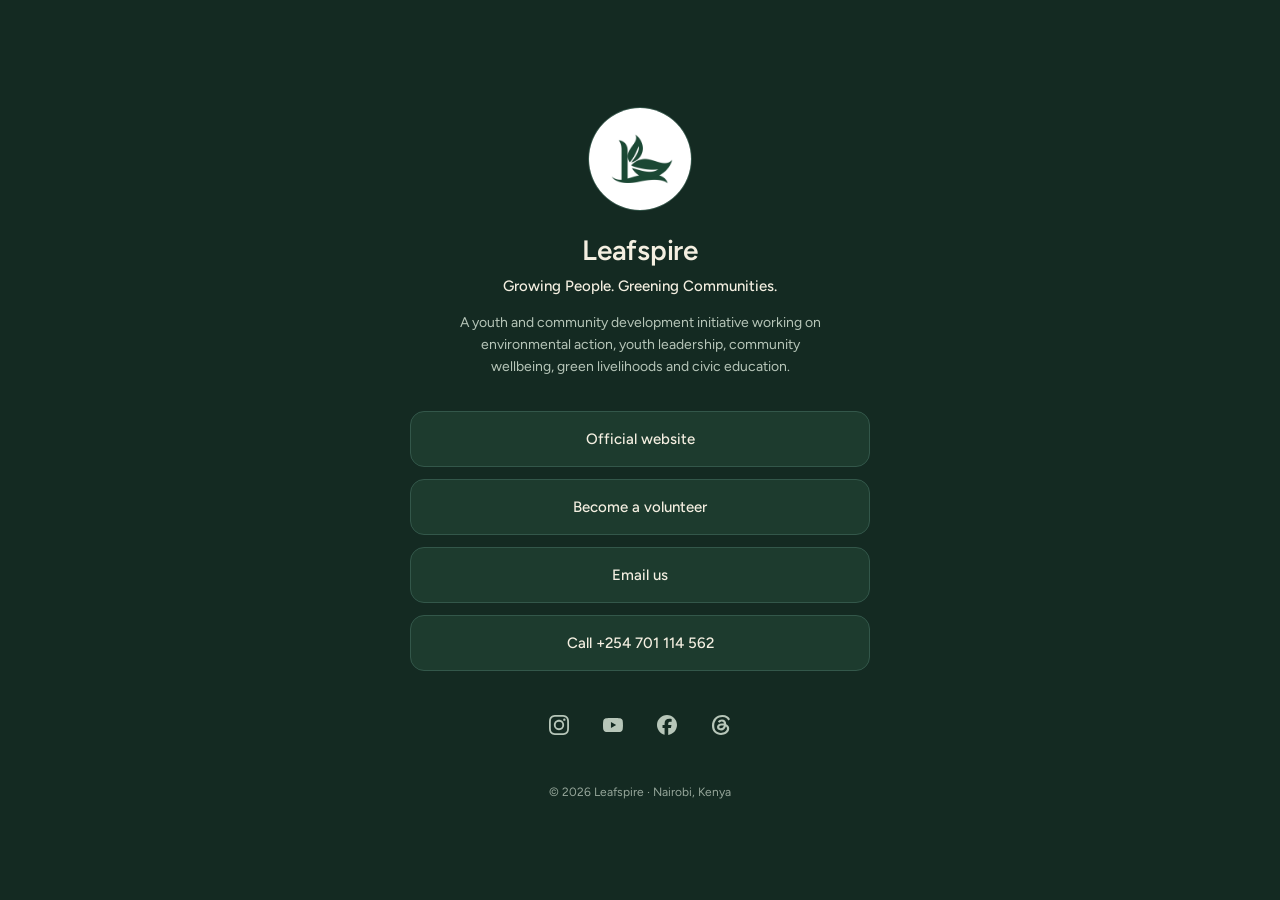
<file: index.html>
<!DOCTYPE html>
<html lang="en">
<head>
<meta charset="UTF-8">
<meta name="viewport" content="width=device-width, initial-scale=1, viewport-fit=cover">
<title>Leafspire — Growing People. Greening Communities.</title>
<meta name="description" content="Leafspire is a youth and community development initiative. Growing People. Greening Communities.">
<meta property="og:title" content="Leafspire">
<meta property="og:description" content="Growing People. Greening Communities.">
<meta name="theme-color" content="#142A22">
<link rel="icon" type="image/png" href="images/leafspirelogo.png">
<link rel="preconnect" href="https://fonts.googleapis.com">
<link rel="preconnect" href="https://fonts.gstatic.com" crossorigin>
<link href="https://fonts.googleapis.com/css2?family=Figtree:wght@400;500;600&display=swap" rel="stylesheet">
<style>
:root{
  --bg:#142A22;
  --btn:#1D3B2E;
  --btn-hover:#25493A;
  --border:#33574A;
  --ink:#F4EFE1;
  --ink-dim:#B7C6B9;
  --accent:#F4EFE1;
}
*,*::before,*::after{box-sizing:border-box;margin:0;padding:0;}
html{background:var(--bg);-webkit-text-size-adjust:100%;}
body{
  min-height:100vh;
  min-height:100dvh;
  background:var(--bg);
  color:var(--ink);
  font-family:'Figtree',system-ui,-apple-system,'Segoe UI',Roboto,sans-serif;
  line-height:1.5;
  display:flex;
  justify-content:center;
  align-items:center;
  padding:max(48px,env(safe-area-inset-top)) 20px max(40px,env(safe-area-inset-bottom));
}
main{
  width:100%;
  max-width:460px;
  display:flex;
  flex-direction:column;
  align-items:center;
  text-align:center;
}

/* profile */
.avatar{
  width:96px;height:96px;border-radius:50%;
  overflow:hidden;background:var(--btn);
  border:1px solid var(--border);
  display:flex;align-items:center;justify-content:center;
}
.avatar img{width:100%;height:100%;object-fit:cover;display:block;}
h1{font-size:24px;font-weight:600;letter-spacing:-.01em;margin-top:18px;}
.tagline{font-size:15px;font-weight:500;color:var(--ink);margin-top:4px;}
.about{font-size:14px;color:var(--ink-dim);margin-top:14px;max-width:380px;line-height:1.6;}

/* links */
.links{width:100%;display:flex;flex-direction:column;gap:12px;margin-top:32px;}
.link{
  display:flex;align-items:center;justify-content:center;
  min-height:56px;padding:14px 20px;
  background:var(--btn);
  border:1px solid var(--border);
  border-radius:14px;
  color:var(--ink);
  font-size:15px;font-weight:500;
  text-decoration:none;
  transition:background-color .2s ease,border-color .2s ease;
}
.link:hover{background:var(--btn-hover);border-color:#4A7262;}
.link:active{background:var(--btn-hover);}
a:focus-visible{outline:2px solid var(--ink);outline-offset:3px;}

/* social icons */
.social{display:flex;justify-content:center;gap:10px;margin-top:32px;}
.social a{
  width:44px;height:44px;border-radius:50%;
  display:flex;align-items:center;justify-content:center;
  color:var(--ink-dim);
  transition:color .2s ease,background-color .2s ease;
}
.social a:hover{color:var(--ink);background:var(--btn);}
.social svg{width:20px;height:20px;}

footer{font-size:12px;color:var(--ink-dim);margin-top:36px;opacity:.8;}

@media (min-width:640px){
  h1{font-size:28px;}
  .avatar{width:104px;height:104px;}
}
@media (prefers-reduced-motion:reduce){
  .link,.social a{transition:none;}
}
</style>
</head>
<body>
<main>

  <div class="avatar">
    <img src="images/leafspirelogo.png" alt="Leafspire logo">
  </div>
  <h1>Leafspire</h1>
  <p class="tagline">Growing People. Greening Communities.</p>
  <p class="about">A youth and community development initiative working on environmental action, youth leadership, community wellbeing, green livelihoods and civic education.</p>

  <nav class="links" aria-label="Leafspire links">
    <a class="link" href="https://leafspire.github.io/index.html" target="_blank" rel="noopener">Official website</a>
    <a class="link" href="https://forms.gle/5C8PPKQ1FAYqxmAB6" target="_blank" rel="noopener">Become a volunteer</a>
    <a class="link" href="mailto:leafspirefoundation@gmail.com">Email us</a>
    <a class="link" href="tel:+254701114562">Call +254 701 114 562</a>
  </nav>

  <div class="social" aria-label="Social media">
    <a href="https://www.instagram.com/leafspirefoundation/" target="_blank" rel="noopener" aria-label="Instagram">
      <svg viewBox="0 0 24 24" fill="currentColor" aria-hidden="true"><path d="M7.0301.084c-1.2768.0602-2.1487.264-2.911.5634-.7888.3075-1.4575.72-2.1228 1.3877-.6652.6677-1.075 1.3368-1.3802 2.127-.2954.7638-.4956 1.6365-.552 2.914-.0564 1.2775-.0689 1.6882-.0626 4.947.0062 3.2586.0206 3.6671.0825 4.9473.061 1.2765.264 2.1482.5635 2.9107.308.7889.72 1.4573 1.388 2.1228.6679.6655 1.3365 1.0743 2.1285 1.38.7632.295 1.6361.4961 2.9134.552 1.2773.056 1.6884.069 4.9462.0627 3.2578-.0062 3.668-.0207 4.9478-.0814 1.28-.0607 2.147-.2652 2.9098-.5633.7889-.3086 1.4578-.72 2.1228-1.3881.665-.6682 1.0745-1.3378 1.3795-2.1284.2957-.7632.4966-1.636.552-2.9124.056-1.2809.0692-1.6898.063-4.948-.0063-3.2583-.021-3.6668-.0817-4.9465-.0607-1.2797-.264-2.1487-.5633-2.9117-.3084-.7889-.72-1.4568-1.3876-2.1228C21.2982 1.33 20.628.9208 19.8378.6165 19.074.321 18.2017.1197 16.9244.0645 15.6471.0093 15.236-.005 11.977.0014 8.718.0076 8.31.0215 7.0301.0839m.1402 21.6932c-1.17-.0509-1.8053-.2453-2.2287-.408-.5606-.216-.96-.4771-1.3819-.895-.422-.4178-.6811-.8186-.9-1.378-.1644-.4234-.3624-1.058-.4171-2.228-.0595-1.2645-.072-1.6442-.079-4.848-.007-3.2037.0053-3.583.0607-4.848.05-1.169.2456-1.805.408-2.2282.216-.5613.4762-.96.895-1.3816.4188-.4217.8184-.6814 1.3783-.9003.423-.1651 1.0575-.3614 2.227-.4171 1.2655-.06 1.6447-.072 4.848-.079 3.2033-.007 3.5835.005 4.8495.0608 1.169.0508 1.8053.2445 2.228.408.5608.216.96.4754 1.3816.895.4217.4194.6816.8176.9005 1.3787.1653.4217.3617 1.056.4169 2.2263.0602 1.2655.0739 1.645.0796 4.848.0058 3.203-.0055 3.5834-.061 4.848-.051 1.17-.245 1.8055-.408 2.2294-.216.5604-.4763.96-.8954 1.3814-.419.4215-.8181.6811-1.3783.9-.4224.1649-1.0577.3617-2.2262.4174-1.2656.0595-1.6448.072-4.8493.079-3.2045.007-3.5825-.006-4.848-.0608M16.953 5.5864A1.44 1.44 0 1 0 18.39 4.144a1.44 1.44 0 0 0-1.437 1.4424M5.8385 12.012c.0067 3.4032 2.7706 6.1557 6.173 6.1493 3.4026-.0065 6.157-2.7701 6.1506-6.1733-.0065-3.4032-2.771-6.1565-6.174-6.1498-3.403.0067-6.156 2.771-6.1496 6.1738M8 12.0077a4 4 0 1 1 4.008 3.9921A3.9996 3.9996 0 0 1 8 12.0077"/></svg>
    </a>
    <a href="https://youtube.com/@leafspirefoundation" target="_blank" rel="noopener" aria-label="YouTube">
      <svg viewBox="0 0 24 24" fill="currentColor" aria-hidden="true"><path d="M23.498 6.186a3.016 3.016 0 0 0-2.122-2.136C19.505 3.545 12 3.545 12 3.545s-7.505 0-9.377.505A3.017 3.017 0 0 0 .502 6.186C0 8.07 0 12 0 12s0 3.93.502 5.814a3.016 3.016 0 0 0 2.122 2.136c1.871.505 9.376.505 9.376.505s7.505 0 9.377-.505a3.015 3.015 0 0 0 2.122-2.136C24 15.93 24 12 24 12s0-3.93-.502-5.814zM9.545 15.568V8.432L15.818 12l-6.273 3.568z"/></svg>
    </a>
    <a href="https://www.facebook.com/stmarthaknt/" target="_blank" rel="noopener" aria-label="Facebook">
      <svg viewBox="0 0 24 24" fill="currentColor" aria-hidden="true"><path d="M9.101 23.691v-7.98H6.627v-3.667h2.474v-1.58c0-4.085 1.848-5.978 5.858-5.978.401 0 .955.042 1.468.103a8.68 8.68 0 0 1 1.141.195v3.325a8.623 8.623 0 0 0-.653-.036 26.805 26.805 0 0 0-.733-.009c-.707 0-1.259.096-1.675.309a1.686 1.686 0 0 0-.679.622c-.258.42-.374.995-.374 1.752v1.297h3.919l-.386 2.103-.287 1.564h-3.246v8.245C19.396 23.238 24 18.179 24 12.044c0-6.627-5.373-12-12-12s-12 5.373-12 12c0 5.628 3.874 10.35 9.101 11.647Z"/></svg>
    </a>
    <a href="https://www.threads.com/@leafspirefoundation" target="_blank" rel="noopener" aria-label="Threads">
      <svg viewBox="0 0 24 24" fill="currentColor" aria-hidden="true"><path d="M18.263 11.097c-.03-3.486-1.92-5.586-5.111-5.586-2.13 0-3.922.963-4.863 2.499l2.062 1.438c.535-.843 1.272-1.543 2.628-1.543 1.528 0 2.318.85 2.544 2.431a15 15 0 0 0-2.236-.173c-4.125 0-6.068 1.867-6.068 4.336s1.943 3.99 4.804 3.99c3.139 0 5.013-2.115 5.781-4.735.798.361 1.348 1.204 1.348 2.47 0 3.387-3.907 5.232-7.22 5.232-4.885 0-8.077-3.207-8.077-8.424 0-6.392 4.223-10.487 9.9-10.487 3.808 0 5.69 1.671 6.97 3.914l2.108-1.475C21.44 2.078 18.331 0 13.663 0 6.227 0 1.168 5.277 1.168 12.934c0 7 4.953 11.066 10.856 11.066 4.878 0 9.809-2.846 9.809-7.716 0-2.545-1.46-4.231-3.569-5.187m-6.33 4.855c-1.077 0-2.026-.512-2.026-1.453 0-1.483 1.822-1.934 3.606-1.934.678 0 1.34.045 1.927.173-.422 1.927-1.671 3.215-3.508 3.214Z"/></svg>
    </a>
  </div>

  <footer>&copy; <span id="year"></span> Leafspire &middot; Nairobi, Kenya</footer>

</main>
<script>document.getElementById('year').textContent = new Date().getFullYear();</script>
</body>
</html>
</file>
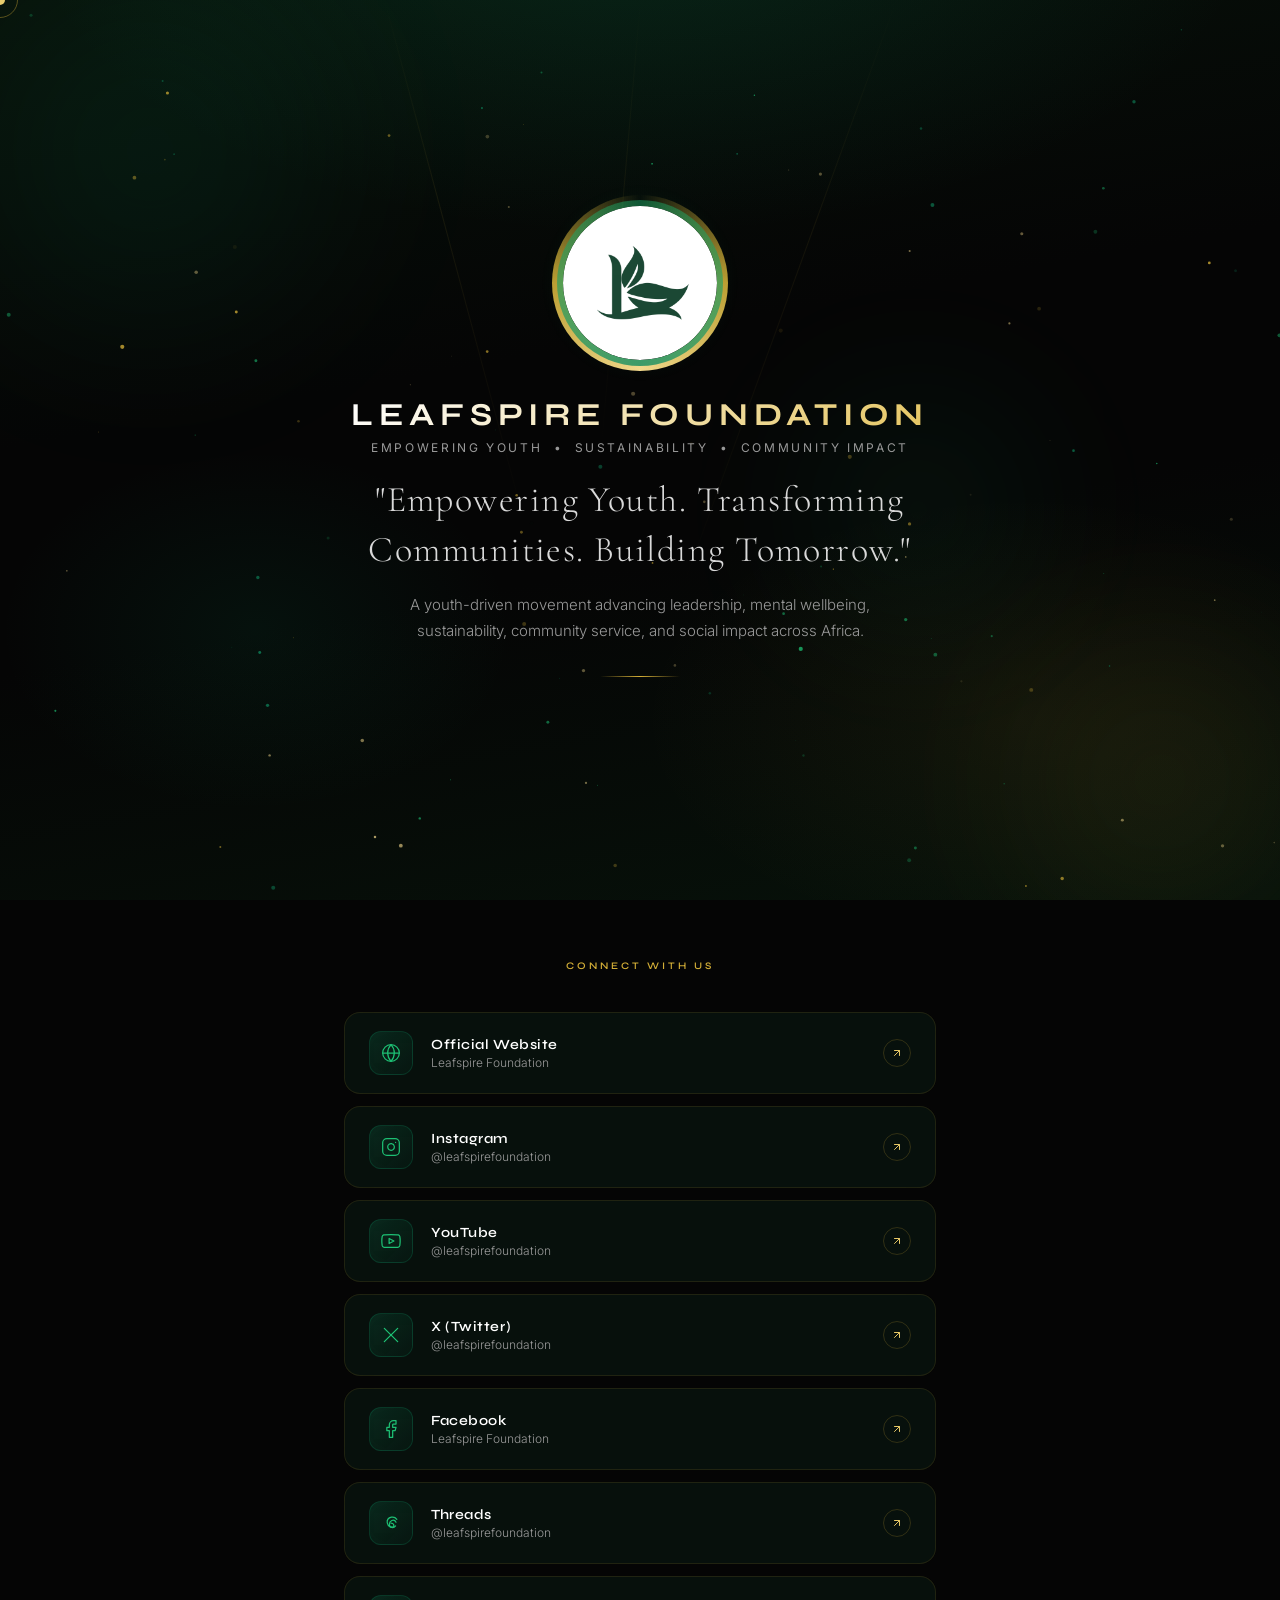
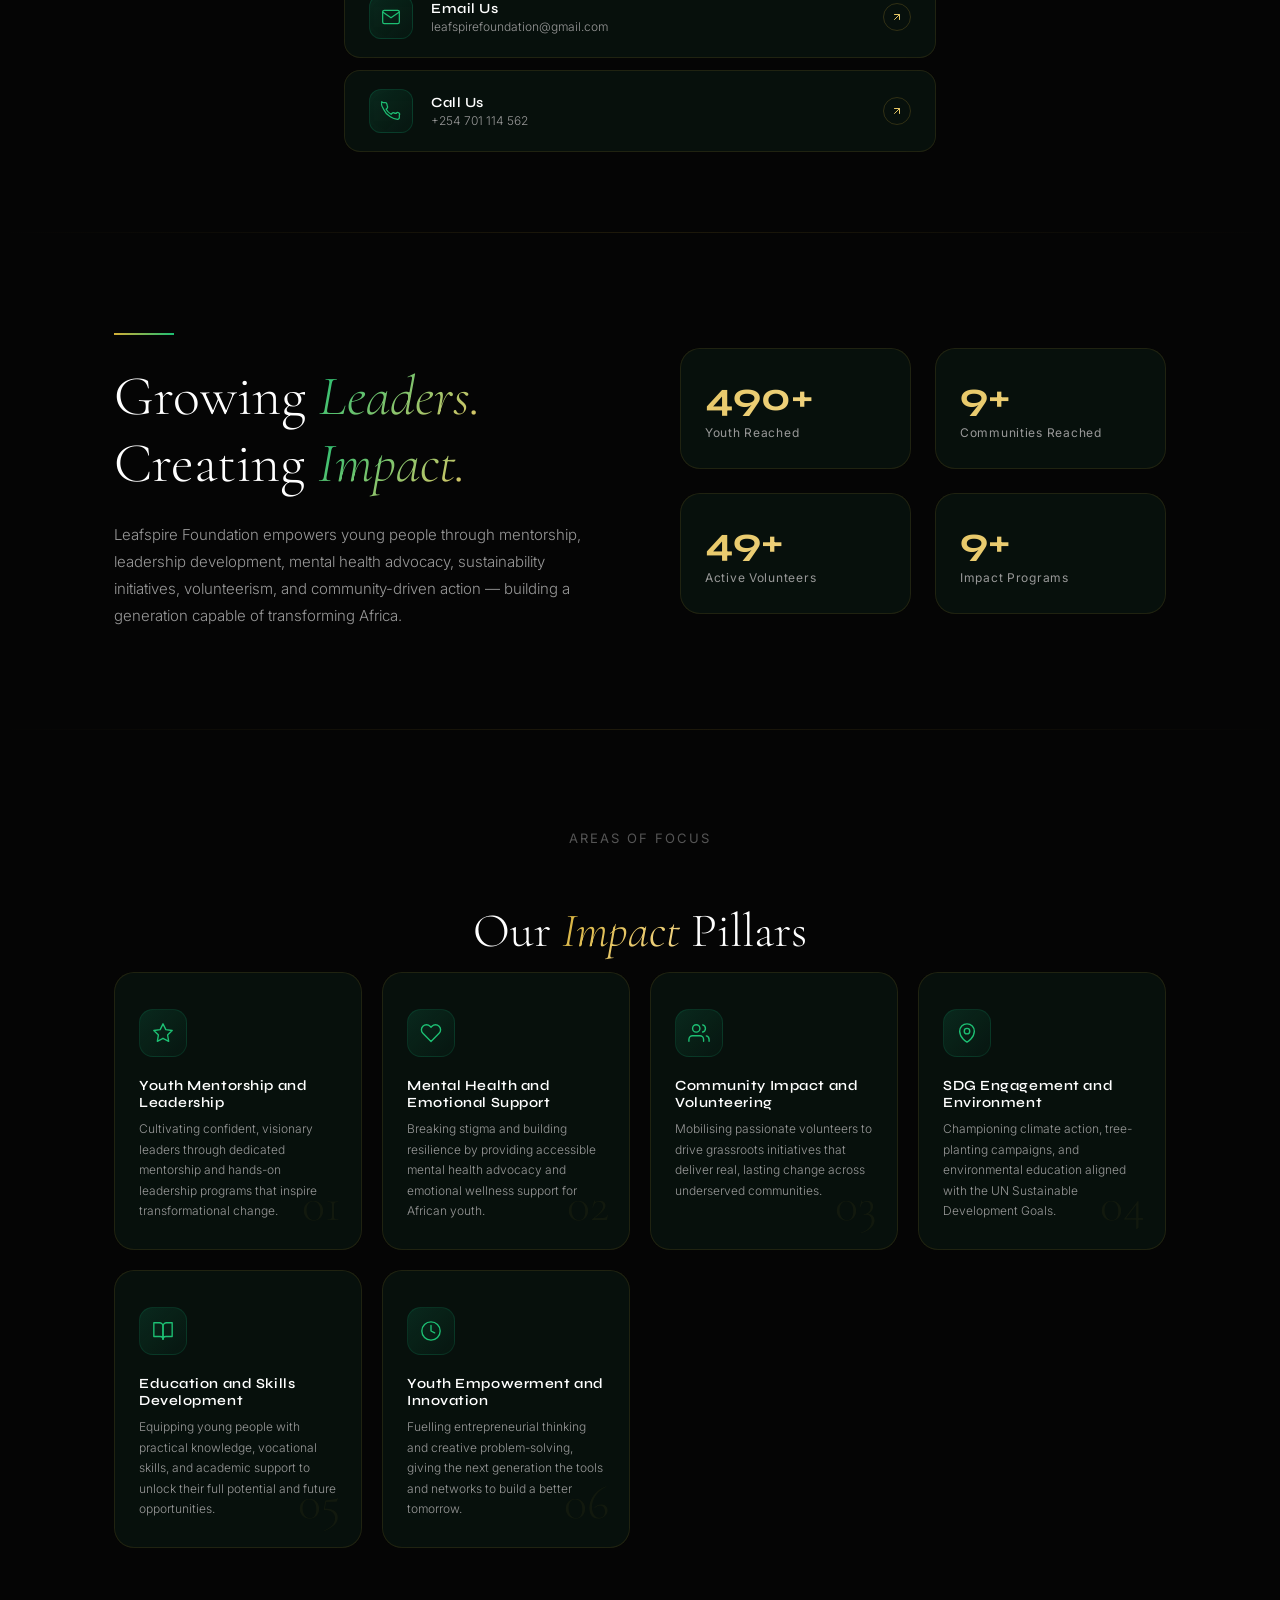
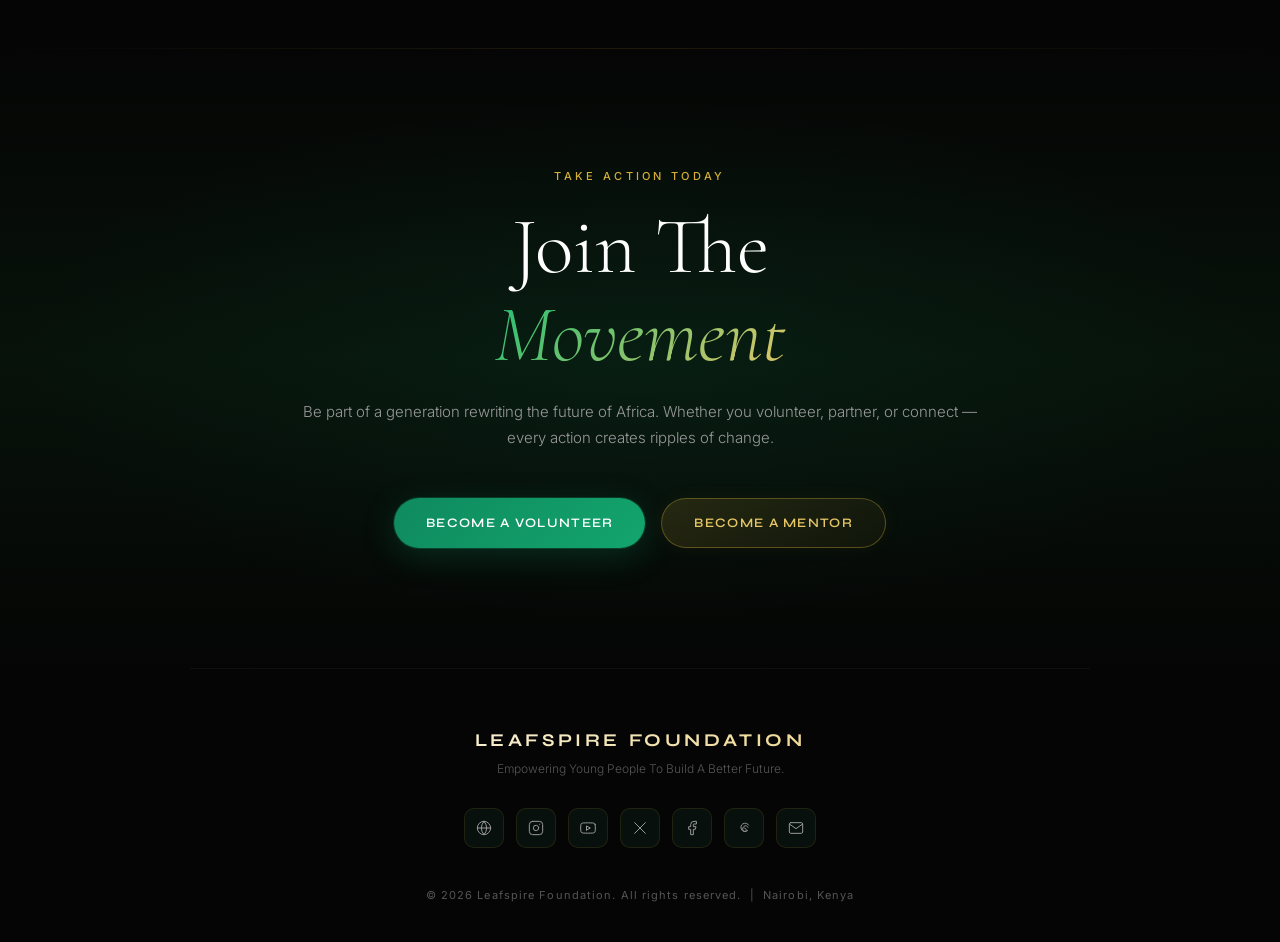
<file: art.html>
<!DOCTYPE html>
<html lang="en">
<head>
<meta charset="UTF-8">
<meta name="viewport" content="width=device-width, initial-scale=1.0">
<title>Leafspire Foundation — Empowering Youth. Transforming Communities.</title>
<meta name="description" content="Leafspire Foundation is a youth-driven movement advancing leadership, mental wellbeing, sustainability, community service, and social impact across Africa.">
<meta property="og:title" content="Leafspire Foundation">
<meta property="og:description" content="Empowering Youth. Transforming Communities. Building Tomorrow.">
<meta name="theme-color" content="#050505">
<link rel="preconnect" href="https://fonts.googleapis.com">
<link rel="preconnect" href="https://fonts.gstatic.com" crossorigin>
<link href="https://fonts.googleapis.com/css2?family=Cormorant+Garamond:wght@300;400;500;600;700&family=Syne:wght@400;500;600;700;800&family=Inter:wght@300;400;500&display=swap" rel="stylesheet">
<style>
  :root {
    --bg-0: #050505;
    --bg-1: #07120A;
    --bg-2: #0A1A12;
    --bg-3: #0D2018;
    --green-1: #0F8A5F;
    --green-2: #13A56D;
    --green-3: #1DBF73;
    --gold-1: #D4AF37;
    --gold-2: #E6C766;
    --gold-3: #F5D98C;
    --text-white: #FFFFFF;
    --text-light: #D9D9D9;
    --text-muted: #999999;
    --text-faint: #555555;
    --glass-bg: rgba(13, 32, 24, 0.45);
    --glass-border: rgba(212, 175, 55, 0.12);
    --glass-border-hover: rgba(212, 175, 55, 0.35);
  }

  *, *::before, *::after { box-sizing: border-box; margin: 0; padding: 0; }
  html { scroll-behavior: smooth; }
  body {
    background: var(--bg-0);
    color: var(--text-white);
    font-family: 'Inter', sans-serif;
    overflow-x: hidden;
    cursor: none;
  }

  .cursor {
    position: fixed; width: 10px; height: 10px;
    background: var(--gold-2); border-radius: 50%;
    pointer-events: none; z-index: 9999;
    transform: translate(-50%, -50%);
    transition: transform 0.1s ease, width 0.3s ease, height 0.3s ease, opacity 0.3s ease;
    mix-blend-mode: screen;
  }
  .cursor-ring {
    position: fixed; width: 36px; height: 36px;
    border: 1px solid rgba(212,175,55,0.4); border-radius: 50%;
    pointer-events: none; z-index: 9998;
    transform: translate(-50%, -50%);
    transition: transform 0.15s ease, width 0.3s ease, height 0.3s ease, border-color 0.3s ease;
  }
  body.hovering .cursor { width: 16px; height: 16px; background: var(--gold-3); }
  body.hovering .cursor-ring { width: 50px; height: 50px; border-color: rgba(212,175,55,0.7); }

  ::-webkit-scrollbar { width: 3px; }
  ::-webkit-scrollbar-track { background: var(--bg-0); }
  ::-webkit-scrollbar-thumb { background: var(--gold-1); border-radius: 2px; }

  .hero {
    min-height: 100vh;
    position: relative;
    display: flex; flex-direction: column;
    align-items: center; justify-content: center;
    padding: 60px 24px 80px;
    overflow: hidden;
  }
  .hero-bg {
    position: absolute; inset: 0; z-index: 0;
    background:
      radial-gradient(ellipse 80% 60% at 50% -10%, rgba(15,138,95,0.18) 0%, transparent 60%),
      radial-gradient(ellipse 60% 50% at 80% 80%, rgba(212,175,55,0.06) 0%, transparent 50%),
      radial-gradient(ellipse 40% 40% at 20% 70%, rgba(13,165,109,0.08) 0%, transparent 50%),
      linear-gradient(170deg, #07120A 0%, #050505 40%, #050505 60%, #07120A 100%);
  }
  .blob {
    position: absolute; border-radius: 50%;
    filter: blur(80px); opacity: 0.25;
    animation: blobFloat 12s ease-in-out infinite;
  }
  .blob-1 {
    width: 500px; height: 500px;
    background: radial-gradient(circle, rgba(15,138,95,0.6), transparent 70%);
    top: -100px; left: -100px; animation-delay: 0s;
  }
  .blob-2 {
    width: 400px; height: 400px;
    background: radial-gradient(circle, rgba(212,175,55,0.4), transparent 70%);
    bottom: -80px; right: -80px; animation-delay: -4s;
  }
  .blob-3 {
    width: 300px; height: 300px;
    background: radial-gradient(circle, rgba(29,191,115,0.5), transparent 70%);
    top: 40%; left: 60%; animation-delay: -8s;
  }
  @keyframes blobFloat {
    0%, 100% { transform: translate(0,0) scale(1); }
    33% { transform: translate(30px,-30px) scale(1.05); }
    66% { transform: translate(-20px,20px) scale(0.97); }
  }
  #particles { position: absolute; inset: 0; z-index: 1; }
  .light-ray {
    position: absolute; width: 1px;
    background: linear-gradient(to bottom, transparent, rgba(212,175,55,0.15) 40%, transparent);
    transform-origin: top center; pointer-events: none;
  }
  .lr-1 { height: 60vh; top: 0; left: 30%; transform: rotate(-15deg); opacity: 0.6; }
  .lr-2 { height: 50vh; top: 0; left: 50%; transform: rotate(5deg); opacity: 0.4; }
  .lr-3 { height: 70vh; top: 0; left: 70%; transform: rotate(20deg); opacity: 0.5; }

  .logo-section {
    position: relative; z-index: 10;
    display: flex; flex-direction: column;
    align-items: center; gap: 0;
    opacity: 0; transform: translateY(20px) scale(0.95);
    animation: heroReveal 1.2s cubic-bezier(0.22,1,0.36,1) 0.3s forwards;
  }
  .logo-wrapper {
    position: relative; width: 160px; height: 160px;
    margin-bottom: 28px;
    animation: logoFloat 6s ease-in-out infinite;
  }
  .logo-ring-outer {
    position: absolute; inset: -8px; border-radius: 50%;
    background: conic-gradient(
      from 0deg,
      rgba(212,175,55,0) 0deg, rgba(212,175,55,0.9) 90deg,
      rgba(245,217,140,1) 180deg, rgba(212,175,55,0.9) 270deg,
      rgba(212,175,55,0) 360deg
    );
    animation: ringRotate 8s linear infinite;
  }
  @keyframes ringRotate { to { transform: rotate(360deg); } }
  .logo-ring-inner {
    position: absolute; inset: -3px; border-radius: 50%;
    background: conic-gradient(from 180deg, rgba(15,138,95,0.8), rgba(29,191,115,0.4), rgba(15,138,95,0.8));
    animation: ringRotate 12s linear infinite reverse;
  }
  .logo-glass {
    position: absolute; inset: 3px; border-radius: 50%;
    background: linear-gradient(135deg, rgba(13,32,24,0.8), rgba(5,5,5,0.9));
    backdrop-filter: blur(20px); z-index: 1;
  }
  .logo-glow {
    position: absolute; inset: -20px; border-radius: 50%;
    background: radial-gradient(circle, rgba(29,191,115,0.15), transparent 70%);
    animation: logoGlow 3s ease-in-out infinite alternate;
  }
  @keyframes logoGlow {
    from { opacity: 0.5; transform: scale(1); }
    to { opacity: 1; transform: scale(1.05); }
  }
  @keyframes logoFloat {
    0%, 100% { transform: translateY(0px); }
    50% { transform: translateY(-8px); }
  }

  .logo-circle {
    position: absolute; inset: 3px; border-radius: 50%;
    z-index: 2; overflow: hidden;
    display: flex; align-items: center; justify-content: center;
  }
  .logo-img {
    width: 100%; height: 100%;
    object-fit: cover;
    border-radius: 50%;
    display: block;
  }

  .org-name {
    font-family: 'Syne', sans-serif;
    font-size: clamp(22px, 5vw, 32px); font-weight: 700;
    letter-spacing: 0.18em; text-transform: uppercase;
    background: linear-gradient(135deg, var(--text-white) 0%, var(--gold-2) 50%, var(--text-white) 100%);
    background-size: 200% auto;
    -webkit-background-clip: text; -webkit-text-fill-color: transparent;
    background-clip: text;
    animation: shimmer 5s linear infinite;
    margin-top: 4px;
  }
  @keyframes shimmer { to { background-position: 200% center; } }
  .org-subtitle {
    font-family: 'Inter', sans-serif;
    font-size: clamp(10px, 2.5vw, 12px); font-weight: 400;
    letter-spacing: 0.22em; color: var(--text-muted);
    text-transform: uppercase; margin-top: 6px;
  }
  .hero-tagline {
    font-family: 'Cormorant Garamond', serif;
    font-size: clamp(20px, 5vw, 36px); font-weight: 300;
    color: var(--text-light); text-align: center;
    letter-spacing: 0.04em; margin-top: 20px;
    line-height: 1.4; max-width: 700px;
    opacity: 0;
    animation: heroReveal 1s cubic-bezier(0.22,1,0.36,1) 0.9s forwards;
  }
  .hero-desc {
    font-family: 'Inter', sans-serif;
    font-size: clamp(13px, 2.5vw, 15px); font-weight: 300;
    color: var(--text-muted); text-align: center;
    max-width: 540px; line-height: 1.75; margin-top: 16px;
    opacity: 0;
    animation: heroReveal 1s cubic-bezier(0.22,1,0.36,1) 1.2s forwards;
  }
  .hero-divider {
    width: 80px; height: 1px;
    background: linear-gradient(90deg, transparent, var(--gold-1), transparent);
    margin: 32px auto 0; opacity: 0;
    animation: heroReveal 0.8s ease 1.4s forwards;
  }
  @keyframes heroReveal {
    to { opacity: 1; transform: translateY(0) scale(1); }
  }

  .links-section {
    position: relative; z-index: 10;
    padding: 60px 24px 80px;
    max-width: 640px; margin: 0 auto;
  }
  .section-label {
    font-family: 'Syne', sans-serif; font-size: 10px; font-weight: 600;
    letter-spacing: 0.3em; text-transform: uppercase; color: var(--gold-1);
    text-align: center; margin-bottom: 40px;
    opacity: 0; transform: translateY(10px);
  }
  .section-label.visible { animation: fadeUp 0.6s ease forwards; }
  .links-grid { display: flex; flex-direction: column; gap: 12px; }
  .link-card {
    display: flex; align-items: center; gap: 18px;
    padding: 18px 24px; border-radius: 16px;
    background: var(--glass-bg); border: 1px solid var(--glass-border);
    backdrop-filter: blur(24px); -webkit-backdrop-filter: blur(24px);
    text-decoration: none; color: inherit; cursor: none;
    position: relative; overflow: hidden;
    opacity: 0; transform: translateY(24px);
    transition: border-color 0.4s ease, transform 0.3s ease, box-shadow 0.4s ease;
  }
  .link-card.visible { animation: fadeUp 0.6s cubic-bezier(0.22,1,0.36,1) forwards; }
  .link-card:hover {
    border-color: var(--glass-border-hover);
    transform: translateY(-3px);
    box-shadow: 0 20px 60px rgba(0,0,0,0.5), 0 0 30px rgba(212,175,55,0.08);
  }
  .link-card::before {
    content: ''; position: absolute; inset: 0; border-radius: 16px;
    background: linear-gradient(135deg, transparent 0%, rgba(212,175,55,0.06) 50%, transparent 100%);
    opacity: 0; transition: opacity 0.4s ease;
  }
  .link-card:hover::before { opacity: 1; }
  .link-card::after {
    content: ''; position: absolute; top: 0; left: -100%;
    width: 60%; height: 100%;
    background: linear-gradient(90deg, transparent, rgba(255,255,255,0.04), transparent);
    transition: left 0.6s ease;
  }
  .link-card:hover::after { left: 150%; }
  .link-icon-wrap {
    width: 44px; height: 44px; flex-shrink: 0; border-radius: 12px;
    background: linear-gradient(135deg, rgba(15,138,95,0.2), rgba(15,138,95,0.05));
    border: 1px solid rgba(15,138,95,0.25);
    display: flex; align-items: center; justify-content: center;
    transition: background 0.3s ease, border-color 0.3s ease, box-shadow 0.3s ease;
  }
  .link-card:hover .link-icon-wrap {
    background: linear-gradient(135deg, rgba(29,191,115,0.25), rgba(29,191,115,0.08));
    border-color: rgba(29,191,115,0.4);
    box-shadow: 0 0 16px rgba(29,191,115,0.15);
  }
  .link-icon-wrap svg { width: 20px; height: 20px; color: var(--green-3); }
  .link-text { flex: 1; }
  .link-name { font-family: 'Syne', sans-serif; font-size: 14px; font-weight: 600; color: var(--text-white); letter-spacing: 0.04em; }
  .link-handle { font-family: 'Inter', sans-serif; font-size: 12px; color: var(--text-muted); margin-top: 2px; font-weight: 300; }
  .link-arrow {
    width: 28px; height: 28px; flex-shrink: 0; border-radius: 50%;
    border: 1px solid rgba(212,175,55,0.2);
    display: flex; align-items: center; justify-content: center;
    transition: border-color 0.3s, background 0.3s, transform 0.3s;
  }
  .link-card:hover .link-arrow {
    border-color: rgba(212,175,55,0.6); background: rgba(212,175,55,0.1); transform: rotate(45deg);
  }
  .link-arrow svg { width: 12px; height: 12px; color: var(--gold-2); }

  .about-section {
    padding: 100px 24px; max-width: 1100px; margin: 0 auto;
    display: grid; grid-template-columns: 1fr 1fr;
    gap: 80px; align-items: center;
  }
  @media (max-width: 768px) { .about-section { grid-template-columns: 1fr; gap: 48px; } }
  .about-left h2 {
    font-family: 'Cormorant Garamond', serif;
    font-size: clamp(32px, 6vw, 56px); font-weight: 300;
    line-height: 1.2; color: var(--text-white); margin-bottom: 24px;
  }
  .about-left h2 em {
    font-style: italic;
    background: linear-gradient(135deg, var(--green-3), var(--gold-2));
    -webkit-background-clip: text; -webkit-text-fill-color: transparent; background-clip: text;
  }
  .about-left p { font-family: 'Inter', sans-serif; font-size: 15px; font-weight: 300; color: var(--text-muted); line-height: 1.8; }
  .about-line { width: 60px; height: 2px; margin-bottom: 28px; background: linear-gradient(90deg, var(--gold-1), var(--green-3)); }
  .stats-grid { display: grid; grid-template-columns: 1fr 1fr; gap: 24px; }
  .stat-card {
    padding: 28px 24px; border-radius: 20px;
    background: var(--glass-bg); border: 1px solid var(--glass-border);
    backdrop-filter: blur(20px);
    transition: border-color 0.3s, transform 0.3s;
    opacity: 0; transform: translateY(20px);
  }
  .stat-card.visible { animation: fadeUp 0.7s cubic-bezier(0.22,1,0.36,1) forwards; }
  .stat-card:hover { border-color: var(--glass-border-hover); transform: translateY(-4px); }
  .stat-number {
    font-family: 'Syne', sans-serif; font-size: clamp(28px, 5vw, 40px); font-weight: 700;
    background: linear-gradient(135deg, var(--gold-2), var(--gold-3));
    -webkit-background-clip: text; -webkit-text-fill-color: transparent; background-clip: text; line-height: 1;
  }
  .stat-label { font-family: 'Inter', sans-serif; font-size: 12px; font-weight: 400; color: var(--text-muted); margin-top: 8px; letter-spacing: 0.06em; }

  .impact-section { padding: 100px 24px; max-width: 1100px; margin: 0 auto; text-align: center; }
  .section-title { font-family: 'Cormorant Garamond', serif; font-size: clamp(28px, 5vw, 48px); font-weight: 300; color: var(--text-white); margin-bottom: 12px; }
  .section-title em {
    font-style: italic;
    background: linear-gradient(135deg, var(--gold-1), var(--gold-3));
    -webkit-background-clip: text; -webkit-text-fill-color: transparent; background-clip: text;
  }
  .section-sub { font-size: 13px; color: var(--text-faint); letter-spacing: 0.15em; text-transform: uppercase; font-family: 'Inter', sans-serif; margin-bottom: 56px; }
  .impact-cards { display: grid; grid-template-columns: repeat(auto-fit, minmax(200px, 1fr)); gap: 20px; }
  .impact-card {
    padding: 36px 24px 28px; border-radius: 20px;
    background: var(--glass-bg); border: 1px solid var(--glass-border);
    backdrop-filter: blur(20px); text-align: left;
    position: relative; overflow: hidden;
    opacity: 0; transform: translateY(30px);
    transition: border-color 0.4s, transform 0.3s, box-shadow 0.4s; cursor: none;
  }
  .impact-card.visible { animation: fadeUp 0.7s cubic-bezier(0.22,1,0.36,1) forwards; }
  .impact-card:hover {
    border-color: var(--glass-border-hover); transform: translateY(-6px);
    box-shadow: 0 30px 80px rgba(0,0,0,0.5), 0 0 40px rgba(15,138,95,0.08);
  }
  .impact-card::before {
    content: ''; position: absolute; top: 0; left: 0; right: 0; height: 1px;
    background: linear-gradient(90deg, transparent, rgba(212,175,55,0.4), transparent);
    opacity: 0; transition: opacity 0.4s;
  }
  .impact-card:hover::before { opacity: 1; }
  .impact-icon {
    width: 48px; height: 48px; border-radius: 14px;
    background: linear-gradient(135deg, rgba(15,138,95,0.2), rgba(15,138,95,0.05));
    border: 1px solid rgba(15,138,95,0.2);
    display: flex; align-items: center; justify-content: center; margin-bottom: 20px;
  }
  .impact-icon svg { width: 22px; height: 22px; color: var(--green-3); }
  .impact-card h3 { font-family: 'Syne', sans-serif; font-size: 14px; font-weight: 600; color: var(--text-white); letter-spacing: 0.04em; margin-bottom: 8px; }
  .impact-card p { font-size: 12px; color: var(--text-muted); line-height: 1.7; font-weight: 300; }
  .impact-number {
    position: absolute; bottom: 20px; right: 20px;
    font-family: 'Cormorant Garamond', serif; font-size: 48px; font-weight: 300;
    color: rgba(212,175,55,0.06); line-height: 1; pointer-events: none;
  }

  .cta-section { padding: 120px 24px; text-align: center; position: relative; overflow: hidden; }
  .cta-bg {
    position: absolute; inset: 0;
    background:
      radial-gradient(ellipse 70% 60% at 50% 50%, rgba(15,138,95,0.1) 0%, transparent 70%),
      linear-gradient(to bottom, var(--bg-0), var(--bg-1), var(--bg-0));
  }
  .cta-inner { position: relative; z-index: 2; max-width: 700px; margin: 0 auto; }
  .cta-eyebrow { font-family: 'Inter', sans-serif; font-size: 11px; font-weight: 500; letter-spacing: 0.3em; text-transform: uppercase; color: var(--gold-1); margin-bottom: 20px; }
  .cta-title { font-family: 'Cormorant Garamond', serif; font-size: clamp(40px, 8vw, 80px); font-weight: 300; line-height: 1.1; color: var(--text-white); margin-bottom: 20px; }
  .cta-title em {
    font-style: italic;
    background: linear-gradient(135deg, var(--green-3), var(--gold-2));
    -webkit-background-clip: text; -webkit-text-fill-color: transparent; background-clip: text;
  }
  .cta-sub { font-size: 15px; color: var(--text-muted); line-height: 1.7; font-weight: 300; margin-bottom: 48px; }
  .cta-buttons { display: flex; flex-wrap: wrap; gap: 16px; justify-content: center; }
  .btn {
    padding: 16px 32px; border-radius: 100px; font-family: 'Syne', sans-serif;
    font-size: 13px; font-weight: 600; letter-spacing: 0.1em; text-transform: uppercase;
    cursor: none; text-decoration: none; position: relative; overflow: hidden;
    transition: transform 0.3s ease, box-shadow 0.3s ease;
    display: inline-flex; align-items: center; gap: 8px;
  }
  .btn:hover { transform: translateY(-3px); }
  .btn-primary {
    background: linear-gradient(135deg, var(--green-1), var(--green-2)); color: white;
    box-shadow: 0 0 0 1px rgba(15,138,95,0.3), 0 8px 32px rgba(15,138,95,0.25);
  }
  .btn-primary:hover { box-shadow: 0 0 0 1px rgba(29,191,115,0.5), 0 12px 40px rgba(15,138,95,0.4); }
  .btn-primary::before {
    content: ''; position: absolute; inset: 0;
    background: linear-gradient(135deg, var(--green-2), var(--green-3));
    opacity: 0; transition: opacity 0.3s;
  }
  .btn-primary:hover::before { opacity: 1; }
  .btn-gold {
    background: linear-gradient(135deg, rgba(212,175,55,0.15), rgba(212,175,55,0.05)); color: var(--gold-2);
    border: 1px solid rgba(212,175,55,0.35); box-shadow: 0 0 20px rgba(212,175,55,0.05);
  }
  .btn-gold:hover { background: linear-gradient(135deg, rgba(212,175,55,0.25), rgba(212,175,55,0.1)); border-color: rgba(212,175,55,0.6); box-shadow: 0 0 30px rgba(212,175,55,0.15); }
  .btn-ghost { background: transparent; color: var(--text-muted); border: 1px solid rgba(255,255,255,0.1); }
  .btn-ghost:hover { color: var(--text-white); border-color: rgba(255,255,255,0.25); }
  .btn span { position: relative; z-index: 1; }
  .btn .ripple {
    position: absolute; border-radius: 50%; background: rgba(255,255,255,0.15);
    transform: scale(0); animation: rippleOut 0.6s ease-out; pointer-events: none;
  }
  @keyframes rippleOut { to { transform: scale(4); opacity: 0; } }

  footer { padding: 60px 24px 40px; border-top: 1px solid rgba(255,255,255,0.04); max-width: 900px; margin: 0 auto; text-align: center; }
  .footer-logo {
    font-family: 'Syne', sans-serif; font-size: 18px; font-weight: 700;
    letter-spacing: 0.2em; text-transform: uppercase;
    background: linear-gradient(135deg, var(--text-white), var(--gold-2));
    -webkit-background-clip: text; -webkit-text-fill-color: transparent; background-clip: text; margin-bottom: 10px;
  }
  .footer-sub { font-size: 12px; color: var(--text-faint); margin-bottom: 32px; font-weight: 300; }
  .footer-socials { display: flex; gap: 12px; justify-content: center; margin-bottom: 40px; }
  .footer-social-icon {
    width: 40px; height: 40px; border-radius: 10px;
    background: var(--glass-bg); border: 1px solid var(--glass-border);
    display: flex; align-items: center; justify-content: center;
    color: var(--text-muted); text-decoration: none; cursor: none;
    transition: border-color 0.3s, color 0.3s, transform 0.3s;
  }
  .footer-social-icon:hover { border-color: rgba(29,191,115,0.4); color: var(--green-3); transform: translateY(-3px); }
  .footer-social-icon svg { width: 16px; height: 16px; }
  .footer-copy { font-size: 11px; color: var(--text-faint); letter-spacing: 0.1em; }

  @keyframes fadeUp { to { opacity: 1; transform: translateY(0); } }
  .reveal { opacity: 0; transform: translateY(30px); }
  .reveal.visible { animation: fadeUp 0.7s cubic-bezier(0.22,1,0.36,1) forwards; }
  .section-divider { width: 100%; height: 1px; background: linear-gradient(90deg, transparent, rgba(212,175,55,0.12), transparent); margin: 0 auto; }

  @media (max-width: 480px) {
    .logo-wrapper { width: 130px; height: 130px; }
    .links-section { padding: 40px 16px 60px; }
    .about-section { padding: 60px 16px; }
    .impact-section { padding: 60px 16px; }
    .cta-section { padding: 80px 16px; }
    .stats-grid { grid-template-columns: 1fr 1fr; gap: 12px; }
    .cta-buttons { flex-direction: column; align-items: center; }
    .btn { width: 100%; max-width: 280px; justify-content: center; }
  }
</style>
</head>
<body>

<div class="cursor" id="cursor"></div>
<div class="cursor-ring" id="cursorRing"></div>

<section class="hero">
  <div class="hero-bg"></div>
  <div class="blob blob-1"></div>
  <div class="blob blob-2"></div>
  <div class="blob blob-3"></div>
  <canvas id="particles"></canvas>
  <div class="light-ray lr-1"></div>
  <div class="light-ray lr-2"></div>
  <div class="light-ray lr-3"></div>

  <div class="logo-section">
    <div class="logo-wrapper">
      <div class="logo-ring-outer"></div>
      <div class="logo-ring-inner"></div>
      <div class="logo-glow"></div>
      <div class="logo-glass"></div>
      <div class="logo-circle">
        <img src="images/leafspirelogo.png" alt="Leafspire Foundation Logo" class="logo-img" />
      </div>
    </div>

    <div class="org-name">Leafspire Foundation</div>
    <div class="org-subtitle">Empowering Youth &nbsp;•&nbsp; Sustainability &nbsp;•&nbsp; Community Impact</div>
    <p class="hero-tagline">"Empowering Youth. Transforming Communities. Building Tomorrow."</p>
    <p class="hero-desc">A youth-driven movement advancing leadership, mental wellbeing, sustainability, community service, and social impact across Africa.</p>
    <div class="hero-divider"></div>
  </div>
</section>

<section class="links-section">
  <div class="section-label">Connect With Us</div>
  <div class="links-grid" id="linksGrid">

    <!-- CHANGE 4: Official Website — display text "Leafspire Foundation", hidden URL -->
    <a href="https://leafspire.github.io/leafoundation" target="_blank" rel="noopener" class="link-card">
      <div class="link-icon-wrap">
        <svg xmlns="http://www.w3.org/2000/svg" viewBox="0 0 24 24" fill="none" stroke="currentColor" stroke-width="1.5" stroke-linecap="round" stroke-linejoin="round">
          <circle cx="12" cy="12" r="10"/><line x1="2" y1="12" x2="22" y2="12"/>
          <path d="M12 2a15.3 15.3 0 014 10 15.3 15.3 0 01-4 10 15.3 15.3 0 01-4-10 15.3 15.3 0 014-10z"/>
        </svg>
      </div>
      <div class="link-text">
        <div class="link-name">Official Website</div>
        <div class="link-handle">Leafspire Foundation</div>
      </div>
      <div class="link-arrow">
        <svg xmlns="http://www.w3.org/2000/svg" viewBox="0 0 24 24" fill="none" stroke="currentColor" stroke-width="2" stroke-linecap="round" stroke-linejoin="round"><line x1="7" y1="17" x2="17" y2="7"/><polyline points="7 7 17 7 17 17"/></svg>
      </div>
    </a>

    <a href="https://www.instagram.com/leafspirefoundation/" target="_blank" rel="noopener" class="link-card">
      <div class="link-icon-wrap">
        <svg xmlns="http://www.w3.org/2000/svg" viewBox="0 0 24 24" fill="none" stroke="currentColor" stroke-width="1.5" stroke-linecap="round" stroke-linejoin="round">
          <rect x="2" y="2" width="20" height="20" rx="5" ry="5"/><path d="M16 11.37A4 4 0 1112.63 8 4 4 0 0116 11.37z"/><line x1="17.5" y1="6.5" x2="17.51" y2="6.5"/>
        </svg>
      </div>
      <div class="link-text">
        <div class="link-name">Instagram</div>
        <div class="link-handle">@leafspirefoundation</div>
      </div>
      <div class="link-arrow">
        <svg xmlns="http://www.w3.org/2000/svg" viewBox="0 0 24 24" fill="none" stroke="currentColor" stroke-width="2" stroke-linecap="round" stroke-linejoin="round"><line x1="7" y1="17" x2="17" y2="7"/><polyline points="7 7 17 7 17 17"/></svg>
      </div>
    </a>

    <a href="https://youtube.com/@leafspirefoundation" target="_blank" rel="noopener" class="link-card">
      <div class="link-icon-wrap">
        <svg xmlns="http://www.w3.org/2000/svg" viewBox="0 0 24 24" fill="none" stroke="currentColor" stroke-width="1.5" stroke-linecap="round" stroke-linejoin="round">
          <path d="M22.54 6.42A2.78 2.78 0 0020.82 4.7C19.24 4.26 12 4.26 12 4.26s-7.24 0-8.82.44A2.78 2.78 0 001.46 6.42 29 29 0 001 12a29 29 0 00.46 5.58A2.78 2.78 0 003.18 19.3c1.58.44 8.82.44 8.82.44s7.24 0 8.82-.44a2.78 2.78 0 001.72-1.72A29 29 0 0023 12a29 29 0 00-.46-5.58z"/><polygon points="9.75 15.02 15.5 12 9.75 8.98 9.75 15.02"/>
        </svg>
      </div>
      <div class="link-text">
        <div class="link-name">YouTube</div>
        <div class="link-handle">@leafspirefoundation</div>
      </div>
      <div class="link-arrow">
        <svg xmlns="http://www.w3.org/2000/svg" viewBox="0 0 24 24" fill="none" stroke="currentColor" stroke-width="2" stroke-linecap="round" stroke-linejoin="round"><line x1="7" y1="17" x2="17" y2="7"/><polyline points="7 7 17 7 17 17"/></svg>
      </div>
    </a>

    <a href="https://x.com/home" target="_blank" rel="noopener" class="link-card">
      <div class="link-icon-wrap">
        <svg xmlns="http://www.w3.org/2000/svg" viewBox="0 0 24 24" fill="none" stroke="currentColor" stroke-width="1.5" stroke-linecap="round" stroke-linejoin="round">
          <path d="M4 4l16 16M4 20L20 4"/>
        </svg>
      </div>
      <div class="link-text">
        <div class="link-name">X (Twitter)</div>
        <div class="link-handle">@leafspirefoundation</div>
      </div>
      <div class="link-arrow">
        <svg xmlns="http://www.w3.org/2000/svg" viewBox="0 0 24 24" fill="none" stroke="currentColor" stroke-width="2" stroke-linecap="round" stroke-linejoin="round"><line x1="7" y1="17" x2="17" y2="7"/><polyline points="7 7 17 7 17 17"/></svg>
      </div>
    </a>

    <a href="https://www.facebook.com/stmarthaknt/" target="_blank" rel="noopener" class="link-card">
      <div class="link-icon-wrap">
        <svg xmlns="http://www.w3.org/2000/svg" viewBox="0 0 24 24" fill="none" stroke="currentColor" stroke-width="1.5" stroke-linecap="round" stroke-linejoin="round">
          <path d="M18 2h-3a5 5 0 00-5 5v3H7v4h3v8h4v-8h3l1-4h-4V7a1 1 0 011-1h3z"/>
        </svg>
      </div>
      <div class="link-text">
        <div class="link-name">Facebook</div>
        <div class="link-handle">Leafspire Foundation</div>
      </div>
      <div class="link-arrow">
        <svg xmlns="http://www.w3.org/2000/svg" viewBox="0 0 24 24" fill="none" stroke="currentColor" stroke-width="2" stroke-linecap="round" stroke-linejoin="round"><line x1="7" y1="17" x2="17" y2="7"/><polyline points="7 7 17 7 17 17"/></svg>
      </div>
    </a>

    <a href="https://www.threads.com/@leafspirefoundation" target="_blank" rel="noopener" class="link-card">
      <div class="link-icon-wrap">
        <svg xmlns="http://www.w3.org/2000/svg" viewBox="0 0 24 24" fill="none" stroke="currentColor" stroke-width="1.5" stroke-linecap="round" stroke-linejoin="round">
          <path d="M19 7.5c-1.5-2-4-3-6.5-2.5-3.5.7-5.5 3.5-5 7 .3 2 1.5 4 4 5 2 .8 4.5.5 6-1.5"/>
          <path d="M12 12c0 0 2 0 3 1.5s0 3.5-2 3.5-3-2-3-3.5S11 10 13 9s4 0 5 2"/>
        </svg>
      </div>
      <div class="link-text">
        <div class="link-name">Threads</div>
        <div class="link-handle">@leafspirefoundation</div>
      </div>
      <div class="link-arrow">
        <svg xmlns="http://www.w3.org/2000/svg" viewBox="0 0 24 24" fill="none" stroke="currentColor" stroke-width="2" stroke-linecap="round" stroke-linejoin="round"><line x1="7" y1="17" x2="17" y2="7"/><polyline points="7 7 17 7 17 17"/></svg>
      </div>
    </a>

    <a href="mailto:leafspirefoundation@gmail.com" class="link-card">
      <div class="link-icon-wrap">
        <svg xmlns="http://www.w3.org/2000/svg" viewBox="0 0 24 24" fill="none" stroke="currentColor" stroke-width="1.5" stroke-linecap="round" stroke-linejoin="round">
          <path d="M4 4h16c1.1 0 2 .9 2 2v12c0 1.1-.9 2-2 2H4c-1.1 0-2-.9-2-2V6c0-1.1.9-2 2-2z"/><polyline points="22,6 12,13 2,6"/>
        </svg>
      </div>
      <div class="link-text">
        <div class="link-name">Email Us</div>
        <div class="link-handle">leafspirefoundation@gmail.com</div>
      </div>
      <div class="link-arrow">
        <svg xmlns="http://www.w3.org/2000/svg" viewBox="0 0 24 24" fill="none" stroke="currentColor" stroke-width="2" stroke-linecap="round" stroke-linejoin="round"><line x1="7" y1="17" x2="17" y2="7"/><polyline points="7 7 17 7 17 17"/></svg>
      </div>
    </a>

    <a href="tel:+254701114562" class="link-card">
      <div class="link-icon-wrap">
        <svg xmlns="http://www.w3.org/2000/svg" viewBox="0 0 24 24" fill="none" stroke="currentColor" stroke-width="1.5" stroke-linecap="round" stroke-linejoin="round">
          <path d="M22 16.92v3a2 2 0 01-2.18 2 19.79 19.79 0 01-8.63-3.07A19.5 19.5 0 013.07 9.8a19.79 19.79 0 01-3.07-8.67A2 2 0 012.18 2H5.1a2 2 0 012 1.72c.127.96.361 1.903.7 2.81a2 2 0 01-.45 2.11L6.09 9.91a16 16 0 006 6l1.27-1.27a2 2 0 012.11-.45c.907.339 1.85.573 2.81.7A2 2 0 0122 16.92z"/>
        </svg>
      </div>
      <div class="link-text">
        <div class="link-name">Call Us</div>
        <div class="link-handle">+254 701 114 562</div>
      </div>
      <div class="link-arrow">
        <svg xmlns="http://www.w3.org/2000/svg" viewBox="0 0 24 24" fill="none" stroke="currentColor" stroke-width="2" stroke-linecap="round" stroke-linejoin="round"><line x1="7" y1="17" x2="17" y2="7"/><polyline points="7 7 17 7 17 17"/></svg>
      </div>
    </a>

  </div>
</section>

<div class="section-divider"></div>

<section class="about-section">
  <div class="about-left reveal">
    <div class="about-line"></div>
    <h2>Growing <em>Leaders.</em><br>Creating <em>Impact.</em></h2>
    <p>Leafspire Foundation empowers young people through mentorship, leadership development, mental health advocacy, sustainability initiatives, volunteerism, and community-driven action — building a generation capable of transforming Africa.</p>
  </div>
  <div class="stats-grid">
    <div class="stat-card">
      <div class="stat-number" data-target="500">0</div>
      <div class="stat-label">Youth Reached</div>
    </div>
    <div class="stat-card" style="animation-delay:0.1s">
      <div class="stat-number" data-target="10">0</div>
      <div class="stat-label">Communities Reached</div>
    </div>
    <div class="stat-card" style="animation-delay:0.2s">
      <div class="stat-number" data-target="50">0</div>
      <div class="stat-label">Active Volunteers</div>
    </div>
    <div class="stat-card" style="animation-delay:0.3s">
      <div class="stat-number" data-target="10">0</div>
      <div class="stat-label">Impact Programs</div>
    </div>
  </div>
</section>

<div class="section-divider"></div>

<section class="impact-section">
  <div class="reveal">
    <p class="section-sub">Areas of Focus</p>
    <h2 class="section-title">Our <em>Impact</em> Pillars</h2>
  </div>

  <div class="impact-cards" id="impactCards">
    <div class="impact-card">
      <div class="impact-icon">
        <svg xmlns="http://www.w3.org/2000/svg" viewBox="0 0 24 24" fill="none" stroke="currentColor" stroke-width="1.5" stroke-linecap="round" stroke-linejoin="round">
          <polygon points="12 2 15.09 8.26 22 9.27 17 14.14 18.18 21.02 12 17.77 5.82 21.02 7 14.14 2 9.27 8.91 8.26 12 2"/>
        </svg>
      </div>
      <h3>Youth Mentorship and Leadership</h3>
      <p>Cultivating confident, visionary leaders through dedicated mentorship and hands-on leadership programs that inspire transformational change.</p>
      <div class="impact-number">01</div>
    </div>

    <div class="impact-card" style="animation-delay:0.1s">
      <div class="impact-icon">
        <svg xmlns="http://www.w3.org/2000/svg" viewBox="0 0 24 24" fill="none" stroke="currentColor" stroke-width="1.5" stroke-linecap="round" stroke-linejoin="round">
          <path d="M20.84 4.61a5.5 5.5 0 00-7.78 0L12 5.67l-1.06-1.06a5.5 5.5 0 00-7.78 7.78l1.06 1.06L12 21.23l7.78-7.78 1.06-1.06a5.5 5.5 0 000-7.78z"/>
        </svg>
      </div>
      <h3>Mental Health and Emotional Support</h3>
      <p>Breaking stigma and building resilience by providing accessible mental health advocacy and emotional wellness support for African youth.</p>
      <div class="impact-number">02</div>
    </div>

    <div class="impact-card" style="animation-delay:0.2s">
      <div class="impact-icon">
        <svg xmlns="http://www.w3.org/2000/svg" viewBox="0 0 24 24" fill="none" stroke="currentColor" stroke-width="1.5" stroke-linecap="round" stroke-linejoin="round">
          <path d="M17 21v-2a4 4 0 00-4-4H5a4 4 0 00-4 4v2"/><circle cx="9" cy="7" r="4"/><path d="M23 21v-2a4 4 0 00-3-3.87"/><path d="M16 3.13a4 4 0 010 7.75"/>
        </svg>
      </div>
      <h3>Community Impact and Volunteering</h3>
      <p>Mobilising passionate volunteers to drive grassroots initiatives that deliver real, lasting change across underserved communities.</p>
      <div class="impact-number">03</div>
    </div>

    <div class="impact-card" style="animation-delay:0.3s">
      <div class="impact-icon">
        <svg xmlns="http://www.w3.org/2000/svg" viewBox="0 0 24 24" fill="none" stroke="currentColor" stroke-width="1.5" stroke-linecap="round" stroke-linejoin="round">
          <path d="M12 22s-8-4.5-8-11.8A8 8 0 0112 2a8 8 0 018 8.2c0 7.3-8 11.8-8 11.8z"/>
          <circle cx="12" cy="10" r="3"/>
        </svg>
      </div>
      <h3>SDG Engagement and Environment</h3>
      <p>Championing climate action, tree-planting campaigns, and environmental education aligned with the UN Sustainable Development Goals.</p>
      <div class="impact-number">04</div>
    </div>

    <div class="impact-card" style="animation-delay:0.4s">
      <div class="impact-icon">
        <svg xmlns="http://www.w3.org/2000/svg" viewBox="0 0 24 24" fill="none" stroke="currentColor" stroke-width="1.5" stroke-linecap="round" stroke-linejoin="round">
          <path d="M2 3h6a4 4 0 014 4v14a3 3 0 00-3-3H2z"/><path d="M22 3h-6a4 4 0 00-4 4v14a3 3 0 013-3h7z"/>
        </svg>
      </div>
      <h3>Education and Skills Development</h3>
      <p>Equipping young people with practical knowledge, vocational skills, and academic support to unlock their full potential and future opportunities.</p>
      <div class="impact-number">05</div>
    </div>

    <div class="impact-card" style="animation-delay:0.5s">
      <div class="impact-icon">
        <svg xmlns="http://www.w3.org/2000/svg" viewBox="0 0 24 24" fill="none" stroke="currentColor" stroke-width="1.5" stroke-linecap="round" stroke-linejoin="round">
          <circle cx="12" cy="12" r="10"/><polyline points="12 6 12 12 16 14"/>
        </svg>
      </div>
      <h3>Youth Empowerment and Innovation</h3>
      <p>Fuelling entrepreneurial thinking and creative problem-solving, giving the next generation the tools and networks to build a better tomorrow.</p>
      <div class="impact-number">06</div>
    </div>
  </div>
</section>

<div class="section-divider"></div>

<section class="cta-section">
  <div class="cta-bg"></div>
  <div class="cta-inner">
    <div class="cta-eyebrow reveal">Take Action Today</div>
    <h2 class="cta-title reveal" style="animation-delay:0.1s">Join The<br><em>Movement</em></h2>
    <p class="cta-sub reveal" style="animation-delay:0.2s">Be part of a generation rewriting the future of Africa. Whether you volunteer, partner, or connect — every action creates ripples of change.</p>
    <!-- CHANGE 1: Volunteer button → https://forms.gle/5C8PPKQ1FAYqxmAB6, new tab -->
    <!-- CHANGE 2: "Partner With Us" renamed to "Become a Mentor" → https://forms.gle/JBKhsFCjR4HMWfMu6, new tab -->
    <!-- CHANGE 3: "Contact Us" button removed entirely -->
    <div class="cta-buttons reveal" style="animation-delay:0.3s">
      <a href="https://forms.gle/5C8PPKQ1FAYqxmAB6" target="_blank" rel="noopener" class="btn btn-primary">
        <span>Become a Volunteer</span>
      </a>
      <a href="https://forms.gle/JBKhsFCjR4HMWfMu6" target="_blank" rel="noopener" class="btn btn-gold">
        <span>Become a Mentor</span>
      </a>
    </div>
  </div>
</section>

<footer>
  <div class="footer-logo">Leafspire Foundation</div>
  <div class="footer-sub">Empowering Young People To Build A Better Future.</div>
  <div class="footer-socials">
    <a href="https://leafspire.github.io/leafoundation" target="_blank" rel="noopener" class="footer-social-icon" aria-label="Official Website">
      <svg xmlns="http://www.w3.org/2000/svg" viewBox="0 0 24 24" fill="none" stroke="currentColor" stroke-width="1.5" stroke-linecap="round" stroke-linejoin="round"><circle cx="12" cy="12" r="10"/><line x1="2" y1="12" x2="22" y2="12"/><path d="M12 2a15.3 15.3 0 014 10 15.3 15.3 0 01-4 10 15.3 15.3 0 01-4-10 15.3 15.3 0 014-10z"/></svg>
    </a>
    <a href="https://www.instagram.com/leafspirefoundation/" target="_blank" rel="noopener" class="footer-social-icon" aria-label="Instagram">
      <svg xmlns="http://www.w3.org/2000/svg" viewBox="0 0 24 24" fill="none" stroke="currentColor" stroke-width="1.5" stroke-linecap="round" stroke-linejoin="round"><rect x="2" y="2" width="20" height="20" rx="5" ry="5"/><path d="M16 11.37A4 4 0 1112.63 8 4 4 0 0116 11.37z"/><line x1="17.5" y1="6.5" x2="17.51" y2="6.5"/></svg>
    </a>
    <a href="https://youtube.com/@leafspirefoundation" target="_blank" rel="noopener" class="footer-social-icon" aria-label="YouTube">
      <svg xmlns="http://www.w3.org/2000/svg" viewBox="0 0 24 24" fill="none" stroke="currentColor" stroke-width="1.5" stroke-linecap="round" stroke-linejoin="round"><path d="M22.54 6.42A2.78 2.78 0 0020.82 4.7C19.24 4.26 12 4.26 12 4.26s-7.24 0-8.82.44A2.78 2.78 0 001.46 6.42 29 29 0 001 12a29 29 0 00.46 5.58A2.78 2.78 0 003.18 19.3c1.58.44 8.82.44 8.82.44s7.24 0 8.82-.44a2.78 2.78 0 001.72-1.72A29 29 0 0023 12a29 29 0 00-.46-5.58z"/><polygon points="9.75 15.02 15.5 12 9.75 8.98 9.75 15.02"/></svg>
    </a>
    <a href="https://x.com/home" target="_blank" rel="noopener" class="footer-social-icon" aria-label="X">
      <svg xmlns="http://www.w3.org/2000/svg" viewBox="0 0 24 24" fill="none" stroke="currentColor" stroke-width="1.5" stroke-linecap="round" stroke-linejoin="round"><path d="M4 4l16 16M4 20L20 4"/></svg>
    </a>
    <a href="https://www.facebook.com/stmarthaknt/" target="_blank" rel="noopener" class="footer-social-icon" aria-label="Facebook">
      <svg xmlns="http://www.w3.org/2000/svg" viewBox="0 0 24 24" fill="none" stroke="currentColor" stroke-width="1.5" stroke-linecap="round" stroke-linejoin="round"><path d="M18 2h-3a5 5 0 00-5 5v3H7v4h3v8h4v-8h3l1-4h-4V7a1 1 0 011-1h3z"/></svg>
    </a>
    <a href="https://www.threads.com/@leafspirefoundation" target="_blank" rel="noopener" class="footer-social-icon" aria-label="Threads">
      <svg xmlns="http://www.w3.org/2000/svg" viewBox="0 0 24 24" fill="none" stroke="currentColor" stroke-width="1.5" stroke-linecap="round" stroke-linejoin="round"><path d="M19 7.5c-1.5-2-4-3-6.5-2.5-3.5.7-5.5 3.5-5 7 .3 2 1.5 4 4 5 2 .8 4.5.5 6-1.5"/><path d="M12 12c0 0 2 0 3 1.5s0 3.5-2 3.5-3-2-3-3.5S11 10 13 9s4 0 5 2"/></svg>
    </a>
    <a href="mailto:leafspirefoundation@gmail.com" class="footer-social-icon" aria-label="Email">
      <svg xmlns="http://www.w3.org/2000/svg" viewBox="0 0 24 24" fill="none" stroke="currentColor" stroke-width="1.5" stroke-linecap="round" stroke-linejoin="round"><path d="M4 4h16c1.1 0 2 .9 2 2v12c0 1.1-.9 2-2 2H4c-1.1 0-2-.9-2-2V6c0-1.1.9-2 2-2z"/><polyline points="22,6 12,13 2,6"/></svg>
    </a>
  </div>
  <div class="footer-copy">
    &copy; <span id="year"></span> Leafspire Foundation. All rights reserved. &nbsp;|&nbsp; Nairobi, Kenya
  </div>
</footer>

<script>
  document.getElementById('year').textContent = new Date().getFullYear();

  const cursor = document.getElementById('cursor');
  const cursorRing = document.getElementById('cursorRing');
  let mx = 0, my = 0, cx = 0, cy = 0;
  document.addEventListener('mousemove', e => {
    mx = e.clientX; my = e.clientY;
    cursor.style.left = mx + 'px'; cursor.style.top = my + 'px';
  });
  function animateCursorRing() {
    cx += (mx - cx) * 0.15; cy += (my - cy) * 0.15;
    cursorRing.style.left = cx + 'px'; cursorRing.style.top = cy + 'px';
    requestAnimationFrame(animateCursorRing);
  }
  animateCursorRing();
  document.querySelectorAll('a, button, .link-card, .impact-card, .btn').forEach(el => {
    el.addEventListener('mouseenter', () => document.body.classList.add('hovering'));
    el.addEventListener('mouseleave', () => document.body.classList.remove('hovering'));
  });
  if ('ontouchstart' in window) {
    cursor.style.display = 'none';
    cursorRing.style.display = 'none';
    document.body.style.cursor = 'auto';
  }

  const canvas = document.getElementById('particles');
  const ctx = canvas.getContext('2d');
  let W, H, particles = [];
  function resizeCanvas() { W = canvas.width = window.innerWidth; H = canvas.height = window.innerHeight; }
  resizeCanvas();
  window.addEventListener('resize', resizeCanvas);
  const COLORS = ['rgba(15,138,95,','rgba(29,191,115,','rgba(212,175,55,','rgba(245,217,140,'];
  class Particle {
    constructor() { this.reset(); }
    reset() {
      this.x = Math.random() * W; this.y = Math.random() * H;
      this.size = Math.random() * 1.8 + 0.3;
      this.speedX = (Math.random() - 0.5) * 0.3;
      this.speedY = -Math.random() * 0.5 - 0.15;
      this.opacity = Math.random() * 0.6 + 0.2;
      this.color = COLORS[Math.floor(Math.random() * COLORS.length)];
      this.life = 0; this.maxLife = Math.random() * 300 + 200;
    }
    update() { this.x += this.speedX; this.y += this.speedY; this.life++; if (this.life > this.maxLife || this.y < -10) this.reset(); }
    draw() {
      const fadeIn = Math.min(this.life / 60, 1);
      const fadeOut = Math.min((this.maxLife - this.life) / 60, 1);
      const a = this.opacity * fadeIn * fadeOut;
      ctx.beginPath(); ctx.arc(this.x, this.y, this.size, 0, Math.PI * 2);
      ctx.fillStyle = this.color + a + ')'; ctx.fill();
    }
  }
  for (let i = 0; i < 120; i++) { const p = new Particle(); p.life = Math.floor(Math.random() * p.maxLife); particles.push(p); }
  function animateParticles() { ctx.clearRect(0, 0, W, H); particles.forEach(p => { p.update(); p.draw(); }); requestAnimationFrame(animateParticles); }
  animateParticles();

  let mouseX = 0, mouseY = 0;
  document.addEventListener('mousemove', e => {
    mouseX = (e.clientX / window.innerWidth - 0.5) * 2;
    mouseY = (e.clientY / window.innerHeight - 0.5) * 2;
  });
  function parallaxBlobs() {
    document.querySelectorAll('.blob').forEach((b, i) => {
      const f = (i + 1) * 8;
      b.style.transform = `translate(${mouseX * f}px, ${mouseY * f}px)`;
    });
    requestAnimationFrame(parallaxBlobs);
  }
  parallaxBlobs();

  const observer = new IntersectionObserver(entries => {
    entries.forEach(entry => { if (entry.isIntersecting) { entry.target.classList.add('visible'); observer.unobserve(entry.target); } });
  }, { threshold: 0.1 });
  document.querySelectorAll('.reveal, .stat-card, .impact-card, .section-label').forEach(el => observer.observe(el));

  document.querySelectorAll('.link-card').forEach((card, i) => { card.style.animationDelay = (i * 0.08) + 's'; });
  const linksObserver = new IntersectionObserver(entries => {
    entries.forEach(entry => {
      if (entry.isIntersecting) {
        entry.target.querySelectorAll('.link-card').forEach(card => card.classList.add('visible'));
        linksObserver.unobserve(entry.target);
      }
    });
  }, { threshold: 0.1 });
  linksObserver.observe(document.getElementById('linksGrid'));

  document.querySelectorAll('.impact-card').forEach((card, i) => { card.style.animationDelay = (i * 0.1) + 's'; });

  function animateCounter(el, target) {
    const duration = 1800; const start = performance.now();
    function update(now) {
      const elapsed = now - start; const progress = Math.min(elapsed / duration, 1);
      const eased = 1 - Math.pow(1 - progress, 3);
      el.textContent = Math.floor(eased * target).toLocaleString() + '+';
      if (progress < 1) requestAnimationFrame(update);
    }
    requestAnimationFrame(update);
  }
  const statObserver = new IntersectionObserver(entries => {
    entries.forEach(entry => {
      if (entry.isIntersecting) {
        const num = entry.target.querySelector('.stat-number');
        if (num && !num.dataset.animated) { num.dataset.animated = 'true'; animateCounter(num, parseInt(num.dataset.target)); }
      }
    });
  }, { threshold: 0.5 });
  document.querySelectorAll('.stat-card').forEach(card => statObserver.observe(card));

  document.querySelectorAll('.btn').forEach(btn => {
    btn.addEventListener('click', function(e) {
      const ripple = document.createElement('span'); ripple.classList.add('ripple');
      const rect = btn.getBoundingClientRect(); const size = Math.max(rect.width, rect.height);
      ripple.style.cssText = `width:${size}px;height:${size}px;left:${e.clientX-rect.left-size/2}px;top:${e.clientY-rect.top-size/2}px`;
      btn.appendChild(ripple); ripple.addEventListener('animationend', () => ripple.remove());
    });
  });
</script>
</body>
</html>
</file>
